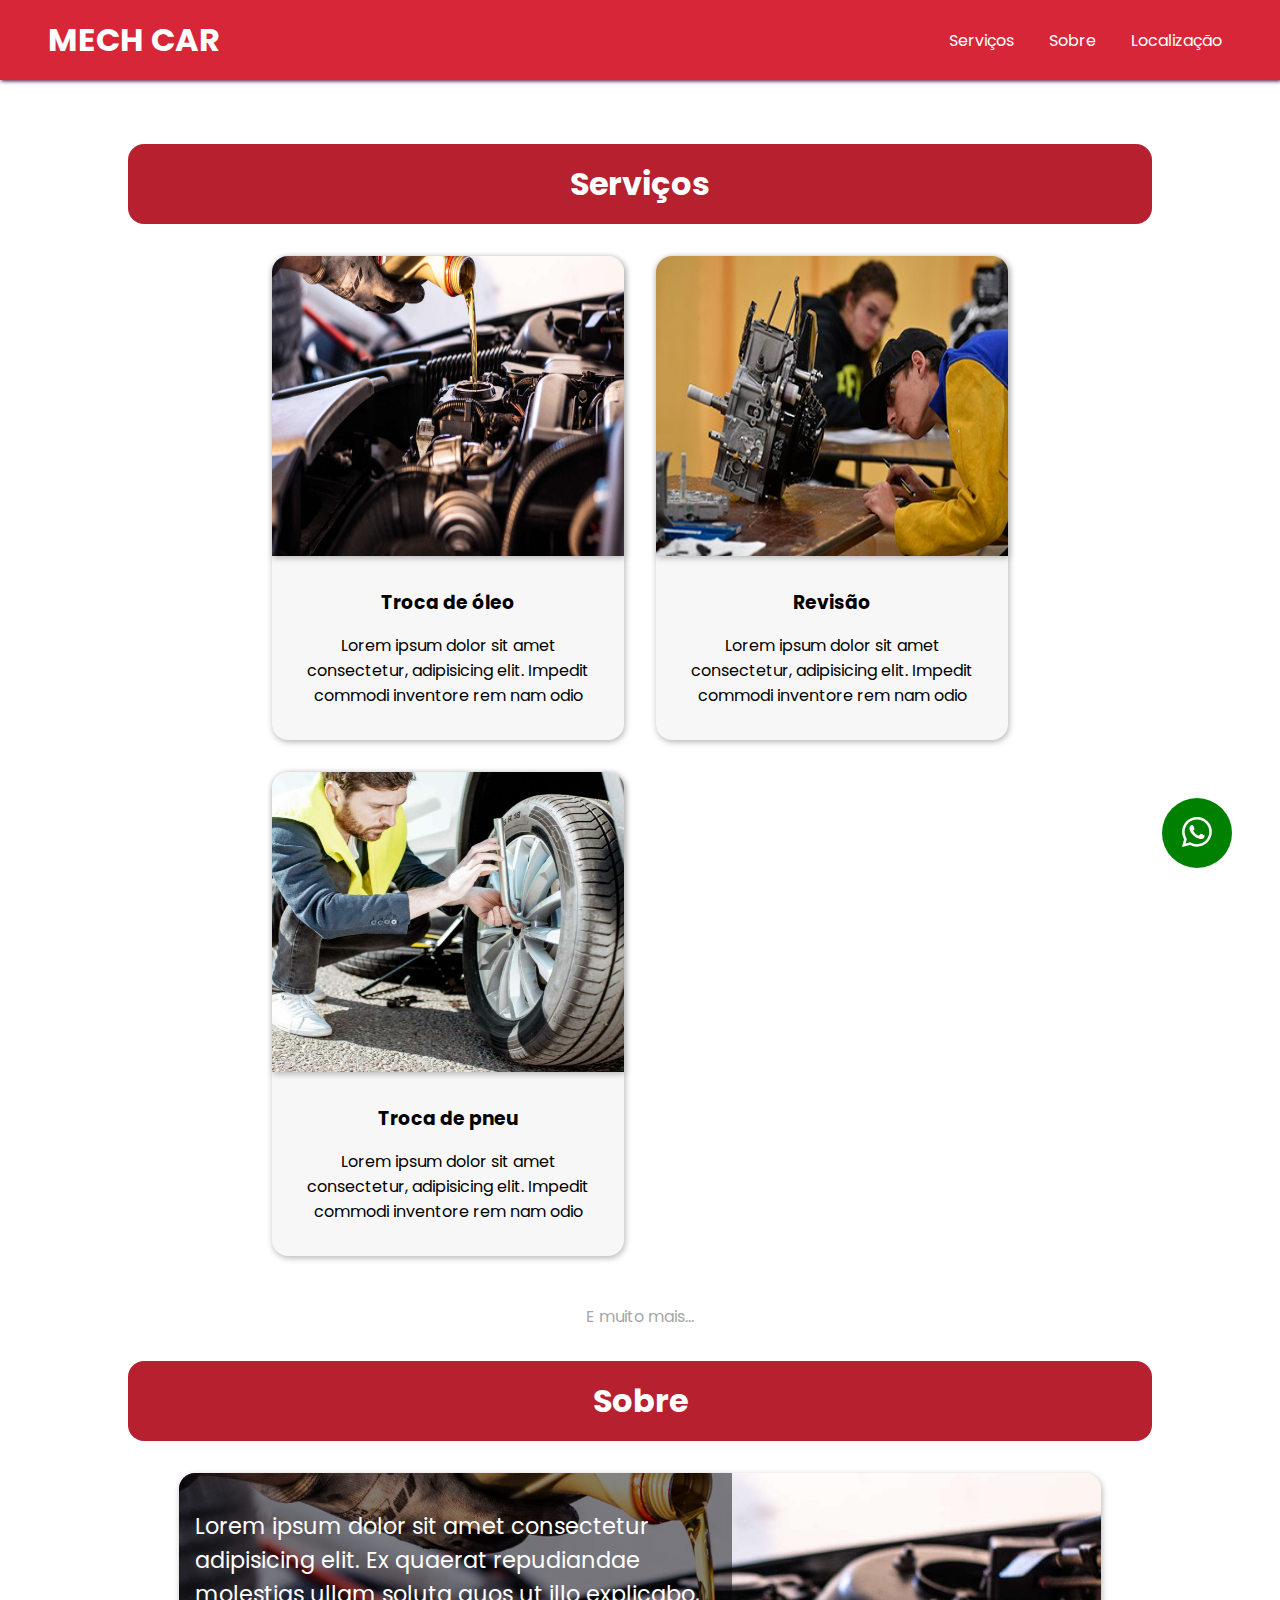
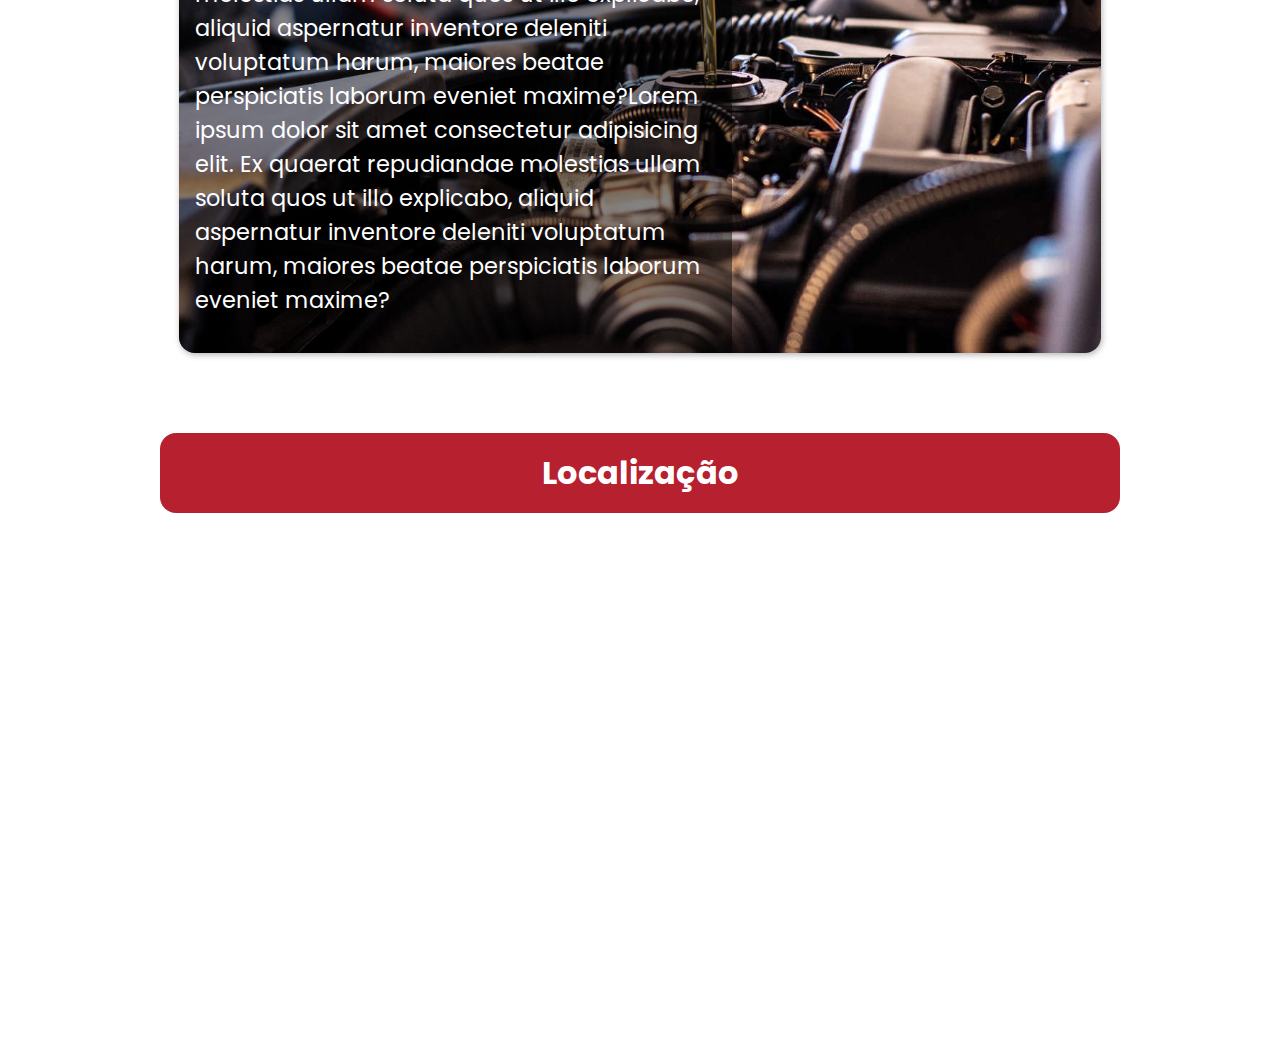
<file: index.html>
<!DOCTYPE html>
<html lang="en">
  <head>
    <meta charset="UTF-8" />
    <meta name="viewport" content="width=device-width, initial-scale=1.0" />
    <title>Mech Car</title>
    <link rel="stylesheet" href="index.css" />
    <link rel="preconnect" href="https://fonts.googleapis.com" />
    <link rel="preconnect" href="https://fonts.gstatic.com" crossorigin />
    <link
      href="https://fonts.googleapis.com/css2?family=Poppins:ital,wght@0,100;0,200;0,300;0,400;0,500;0,600;0,700;0,800;0,900;1,100;1,200;1,300;1,400;1,500;1,600;1,700;1,800;1,900&display=swap"
      rel="stylesheet"
    />
  </head>
  <body>
    <header class="header">
      <div class="holder">
        <div class="logo">
          <h1>MECH CAR</h1>
        </div>
        <nav class="nav-bar">
          <ul class="nav-items">
            <a class="nav-link" href="#services"
              ><li class="nav-item">Serviços</li></a
            >
            <a class="nav-link" href="#about"
              ><li class="nav-item">Sobre</li></a
            >
            <a class="nav-link" href="#location"
              ><li class="nav-item">Localização</li></a
            >
          </ul>
        </nav>
      </div>
    </header>

    <main class="main">
      <section class="services" id="services">
        <h2>Serviços</h2>
        <div class="cards">
          <div class="card">
            <img src="./troca-oleo.jpg" alt="" />
            <div class="content">
              <h3>Troca de óleo</h3>
              <p>
                Lorem ipsum dolor sit amet consectetur, adipisicing elit.
                Impedit commodi inventore rem nam odio
              </p>
            </div>
          </div>

          <div class="card">
            <img src="./car.jpg" alt="" />
            <div class="content">
              <h3>Revisão</h3>
              <p>
                Lorem ipsum dolor sit amet consectetur, adipisicing elit.
                Impedit commodi inventore rem nam odio
              </p>
            </div>
          </div>

          <div class="card">
            <img src="./pneu.jpg" alt="" />

            <div class="content">
              <h3>Troca de pneu</h3>
              <p>
                Lorem ipsum dolor sit amet consectetur, adipisicing elit.
                Impedit commodi inventore rem nam odio
              </p>
            </div>
          </div>
        </div>
        <p class="much-more">E muito mais...</p>
      </section>

      <section id="about" class="about">
        <div class="about-title">
          <h2>Sobre</h2>
        </div>

        <div class="about-content">
          <div class="about-description">
            <p class="about-text">
              Lorem ipsum dolor sit amet consectetur adipisicing elit. Ex
              quaerat repudiandae molestias ullam soluta quos ut illo explicabo,
              aliquid aspernatur inventore deleniti voluptatum harum, maiores
              beatae perspiciatis laborum eveniet maxime?Lorem ipsum dolor sit
              amet consectetur adipisicing elit. Ex quaerat repudiandae
              molestias ullam soluta quos ut illo explicabo, aliquid aspernatur
              inventore deleniti voluptatum harum, maiores beatae perspiciatis
              laborum eveniet maxime?
            </p>
          </div>
        </div>
      </section>

      <section id="location" class="location">
        <h2>Localização</h2>
        <iframe
          src="https://www.google.com/maps/embed?pb=!1m18!1m12!1m3!1d230483.8232471154!2d-49.45460633571286!3d-25.494714592611235!2m3!1f0!2f0!3f0!3m2!1i1024!2i768!4f13.1!3m3!1m2!1s0x94dce35351cdb3dd%3A0x6d2f6ba5bacbe809!2sCuritiba%2C%20PR!5e0!3m2!1spt-PT!2sbr!4v1708463950074!5m2!1spt-PT!2sbr"
          width="600"
          height="450"
          style="border: 0"
          allowfullscreen=""
          loading="lazy"
          referrerpolicy="no-referrer-when-downgrade"
        ></iframe>
      </section>

      <section class="contact">
        <button class="contact-btn">
          <svg
            xmlns="http://www.w3.org/2000/svg"
            width="16"
            height="16"
            fill="currentColor"
            class="bi bi-whatsapp"
            viewBox="0 0 16 16"
          >
            <path
              d="M13.601 2.326A7.85 7.85 0 0 0 7.994 0C3.627 0 .068 3.558.064 7.926c0 1.399.366 2.76 1.057 3.965L0 16l4.204-1.102a7.9 7.9 0 0 0 3.79.965h.004c4.368 0 7.926-3.558 7.93-7.93A7.9 7.9 0 0 0 13.6 2.326zM7.994 14.521a6.6 6.6 0 0 1-3.356-.92l-.24-.144-2.494.654.666-2.433-.156-.251a6.56 6.56 0 0 1-1.007-3.505c0-3.626 2.957-6.584 6.591-6.584a6.56 6.56 0 0 1 4.66 1.931 6.56 6.56 0 0 1 1.928 4.66c-.004 3.639-2.961 6.592-6.592 6.592m3.615-4.934c-.197-.099-1.17-.578-1.353-.646-.182-.065-.315-.099-.445.099-.133.197-.513.646-.627.775-.114.133-.232.148-.43.05-.197-.1-.836-.308-1.592-.985-.59-.525-.985-1.175-1.103-1.372-.114-.198-.011-.304.088-.403.087-.088.197-.232.296-.346.1-.114.133-.198.198-.33.065-.134.034-.248-.015-.347-.05-.099-.445-1.076-.612-1.47-.16-.389-.323-.335-.445-.34-.114-.007-.247-.007-.38-.007a.73.73 0 0 0-.529.247c-.182.198-.691.677-.691 1.654s.71 1.916.81 2.049c.098.133 1.394 2.132 3.383 2.992.47.205.84.326 1.129.418.475.152.904.129 1.246.08.38-.058 1.171-.48 1.338-.943.164-.464.164-.86.114-.943-.049-.084-.182-.133-.38-.232"
            />
          </svg>
        </button>
      </section>
    </main>
  </body>
</html>
</file>
<file: index.css>
* {
  margin: 0;
  padding: 0;
  box-sizing: border-box;
}

body {
  font-family: "Poppins", sans-serif;
}

.header {
  display: flex;
  justify-content: center;
  align-items: center;
  width: 100%;
  padding: 0 3rem;
  background-color: #d72638;
  color: #fff;
  box-shadow: 1px 1px 4px #420039;
  height: 5rem;
}

.holder {
  width: 100%;
  max-width: 1280px;
  display: flex;
  justify-content: space-between;
  align-items: center;
}

.nav-items {
  display: flex;
  justify-content: center;
  align-items: center;
  gap: 1rem;
}

.nav-item {
  list-style: none;
}

.nav-link {
  text-decoration: none;
  color: #fff;
  padding: 0.6rem;
  border-radius: 0.5rem;
  transition: all 0.5s;
}

.nav-link:hover {
  background-color: #420039;
  transform: translateY(-5px);
}

.services,
.about {
  margin: auto;
  width: 80%;
}

.services {
  margin-top: 4rem;
}

h2 {
  margin: 2rem 0;
  background-color: #b6202f;
  width: 100%;
  padding: 1rem;
  color: #fff;
  text-align: center;
  border-radius: 1rem;
  font-size: 2rem;
}

.cards {
  display: grid;
  grid-template-columns: repeat(auto-fit, 22rem);
  justify-content: center;
  align-items: center;
  gap: 2rem;
  margin: 0 auto;
  width: 90%;
  height: inherit;
}

.card {
  background-color: #f7f7f7;
  border-radius: 1rem;
  text-align: justify;
  transition: all 0.6s;
  display: flex;
  flex-direction: column;
}

.card:hover {
  transform: scale(1.1);
}

.card h3 {
  text-align: center;
  margin-bottom: 1rem;
}

.card img {
  border-top-left-radius: 1rem;
  border-top-right-radius: 1rem;
  width: 100%;
  height: 300px;
  min-height: 200px;
}

.card,
.card img {
  box-shadow: 1px 2px 6px #b5b5b5;
}

.content {
  padding: 2rem;
  text-align: center;
}

.much-more {
  width: 100%;
  margin-top: 3rem;
  text-align: center;
  color: #a7a7a7;
}

.about-content {
  width: 90%;
  margin: 0 auto;
}

.about-description {
  background-image: url("./troca-oleo.jpg");
  background-repeat: no-repeat;
  background-size: cover;
  background-position: center;
  border-radius: 1rem;
  box-shadow: 1px 2px 6px #b5b5b5;
  height: 30rem;
}

.about-text {
  display: flex;
  justify-content: center;
  align-items: center;
  color: #ffffff;
  background-color: #0000007b;
  border-top-left-radius: 1rem;
  border-bottom-left-radius: 1rem;
  width: 60%;
  height: 100%;
  font-size: 1.4rem;
  padding: 1rem;
}

.location {
  width: 80%;
  height: 100%;
  display: flex;
  flex-direction: column;
  justify-content: center;
  align-items: center;
  margin: 1rem auto;
  padding: 2rem;
}

.location iframe {
  width: 80%;
  border-radius: 1rem;
}

.contact-btn {
  cursor: pointer;
  position: fixed;
  bottom: 0;
  right: 0;
  margin: 2rem 3rem;
  background-color: green;
  width: 70px;
  height: 70px;
  border-radius: 50%;
  border: none;
  outline: none;
  transition: all 0.5s;
}

.contact-btn:hover {
  background-color: rgb(0, 153, 0);
  transform: scale(1.2);
}

svg {
  color: #fff;
  width: 50px;
  height: 30px;
}

/* Mobile */
@media (max-width: 820px) {
  body {
    font-size: 80%;
  }

  h1 {
    font-size: 1rem;
  }

  .header {
    padding: 0.5rem;
  }

  .nav-link {
    padding: 0.4rem;
  }

  .services h2 {
    margin: 2rem 0;
  }

  .cards {
    height: 100%;
  }

  .card {
    margin: auto;
    height: 400px;
  }

  .card .content {
    display: flex;
    flex-direction: column;
    justify-content: center;
    align-items: center;
    padding: 1rem 1rem;
    margin: 2rem 0;
  }

  .card img {
    height: 200px;
  }

  .about-description {
    overflow: scroll;
  }

  .about-text {
    width: 100%;
    border-radius: 1rem;
    /* font-size: 0.8rem; */
  }

  .contact-btn {
    margin: 1rem;
  }
}

@media (max-width: 500px) {
  .card {
    width: 300px;
    height: 400px;
  }
}
</file>
